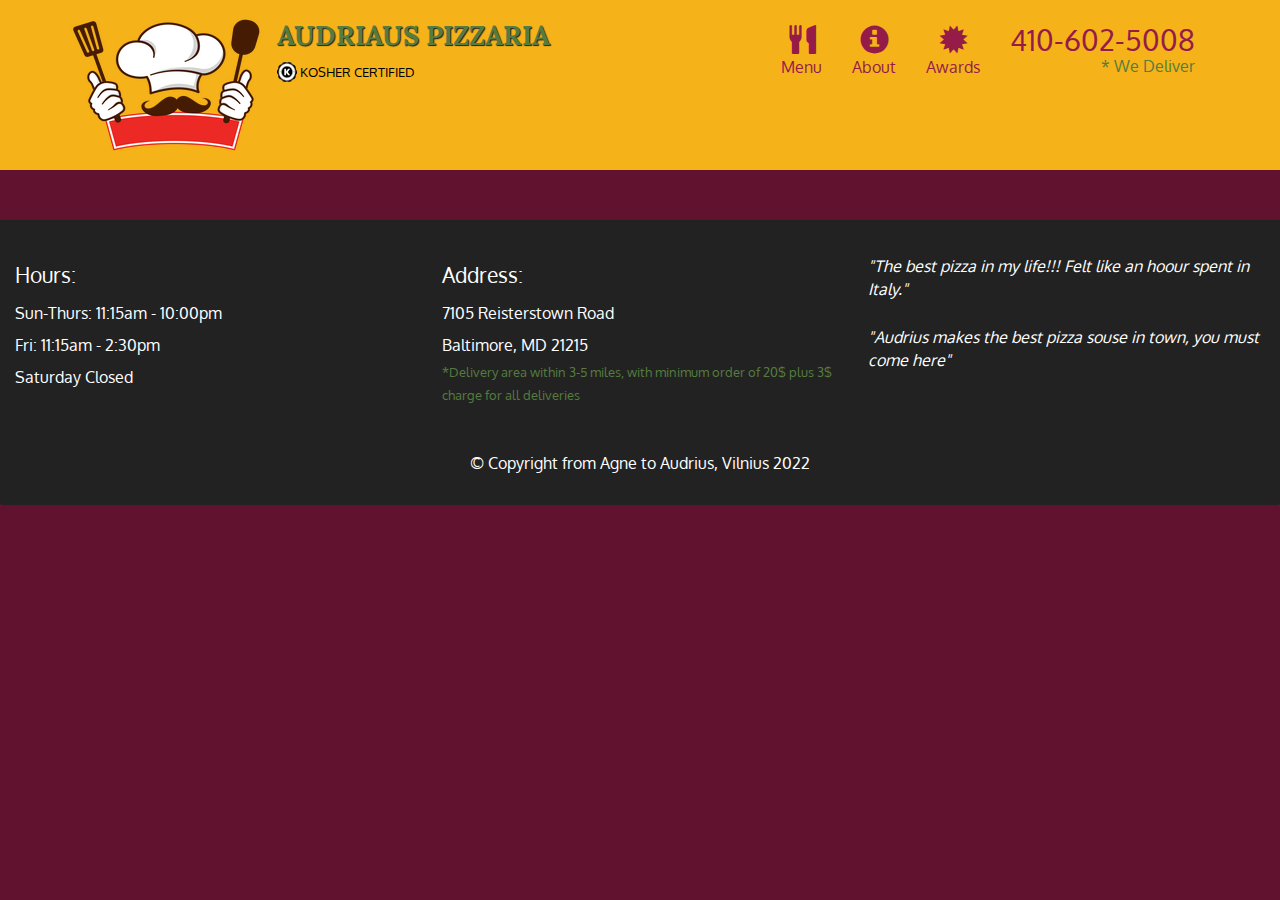
<file: index.html>
<!DOCTYPE html>
<html lang="en">
<head>
    <meta charset="UTF-8">
    <meta http-equiv="X-UA-Compatible" content="IE=edge">
    <meta name="viewport" content="width=device-width, initial-scale=1.0">
    <title>Restourant page</title>
    <link rel="stylesheet" href="bootstrap/css/bootstrap.min.css">
    <link rel="stylesheet" href="styles.css">
    <link rel="preconnect" href="https://fonts.googleapis.com">
    <link rel="preconnect" href="https://fonts.gstatic.com" crossorigin>
    <link href="https://fonts.googleapis.com/css2?family=Oxygen:wght@300;400;700&display=swap" rel="stylesheet">
    <link href="https://fonts.googleapis.com/css2?family=Lora:wght@400;700&display=swap" rel="stylesheet">

</head>
<body>
    <header>
        <nav id="header-nav" class="navbar navbar-default">
            <div class="container">
                <div class="navbar-header">
                    <a href="index.html" class="pull-left visible-md visible-lg">
                        <div id="logo-img" alt="Logo image"></div>
                    </a>

                    <div class="navbar-brand">
                        <a href="index.html"><h1>Audriaus Pizzaria</h1></a>
                        <p>
                            <img src="Pictures/kosher_l.png" 
                            alt="Kosher sertification">
                            <span>Kosher Certified</span>
                        </p>
                    </div>

                    <button id=navbarToggle type="button" class="navbar-toggle collapsed" 
                    data-toggle="collapse" data-target="#collapsable-nav" 
                    aria-expanded="false">
                        <span class="sr-only">Toggle navigation</span>
                        <span class="icon-bar"></span>
                        <span class="icon-bar"></span> 
                        <span class="icon-bar"></span>  
                    </button>
                </div>
                
                <div id="collapsable-nav" class="collapse navbar-collapse">
                    <ul id="nav-list" class="nav navbar-nav navbar-right">
                        <li class="visible-xs active">
                            <a href="index.html">
                                <span class="glyphicon glyphicon-home"></span> Home
                            </a>
                        </li>
                        <li>
                            <a href="menu-categories.html">
                            <span class="glyphicon glyphicon-cutlery"></span>
                            <br class="hidden-xs"> Menu</a>
                        </li>
                        <li>
                            <a href="#">
                            <span class="glyphicon glyphicon-info-sign"></span>
                            <br class="hidden-xs"> About</a>
                        </li>
                        <li>
                            <a href="#">
                            <span class="glyphicon glyphicon-certificate"></span>
                            <br class="hidden-xs"> Awards</a>
                        </li>
                        <li id="phone" class="hidden-xs">
                            <a href="tel:410-602-5008">
                            <span>410-602-5008</span></a>
                            <div>* We Deliver</div>
                        </li>
                    </ul><!--#nav-list-->
                </div><!--.collapse .navbar-collapse-->
            </div><!-- .container-->
        </nav><!-- Header nav-->
    </header>
    
    <!-- Call button -->
    <div id="call-btn" class="visible-xs">
        <a class="btn" href="tel:410-602-5008">
        <span class="glyphicon glyphicon-earphone"></span>
        410-602-5008
        </a>
    </div>
    <div id="xs-deliver" class="text-center visible-xs">
    * We Deliver</div>
    
    <!-- Main page info -->
    <div id="main-content" class="container">
                     <!-- #home-tile -->
    </div>

    <footer class="panel-footer">
        <div class="containe">
            <div class="row">
                
                <section id="hours" class="col-sm-4">
                    <span>Hours:</span><br>
                    Sun-Thurs: 11:15am - 10:00pm<br>
                    Fri: 11:15am - 2:30pm<br>
                    Saturday Closed
                    <hr class="visible-xs">              
                </section>

                <section id="address" class="col-sm-4">
                    <span>Address:</span><br>
                    7105 Reisterstown Road<br>
                    Baltimore, MD 21215
                    <p>*Delivery area within 3-5 miles, with minimum order 
                        of 20$ plus 3$ charge for all deliveries</p>
                    <hr class="visible-xs">
                </section>

                <section id="testimonials" class="col-sm-4">
                    <p>"The best pizza in my life!!! Felt like an hoour spent in Italy."</p>
                    <p>"Audrius makes the best pizza souse in town, you must come here"</p>
                </section>          
            </div>
            <div class="text-center">&copy; Copyright from Agne to Audrius, Vilnius 2022</div>
        </div>
    </footer>

    
    <script src="https://code.jquery.com/jquery-2.2.4.min.js"></script>
    <script src="bootstrap/js/bootstrap.min.js"></script>
    <script src="script.js"></script>
</body>
</html>
</file>
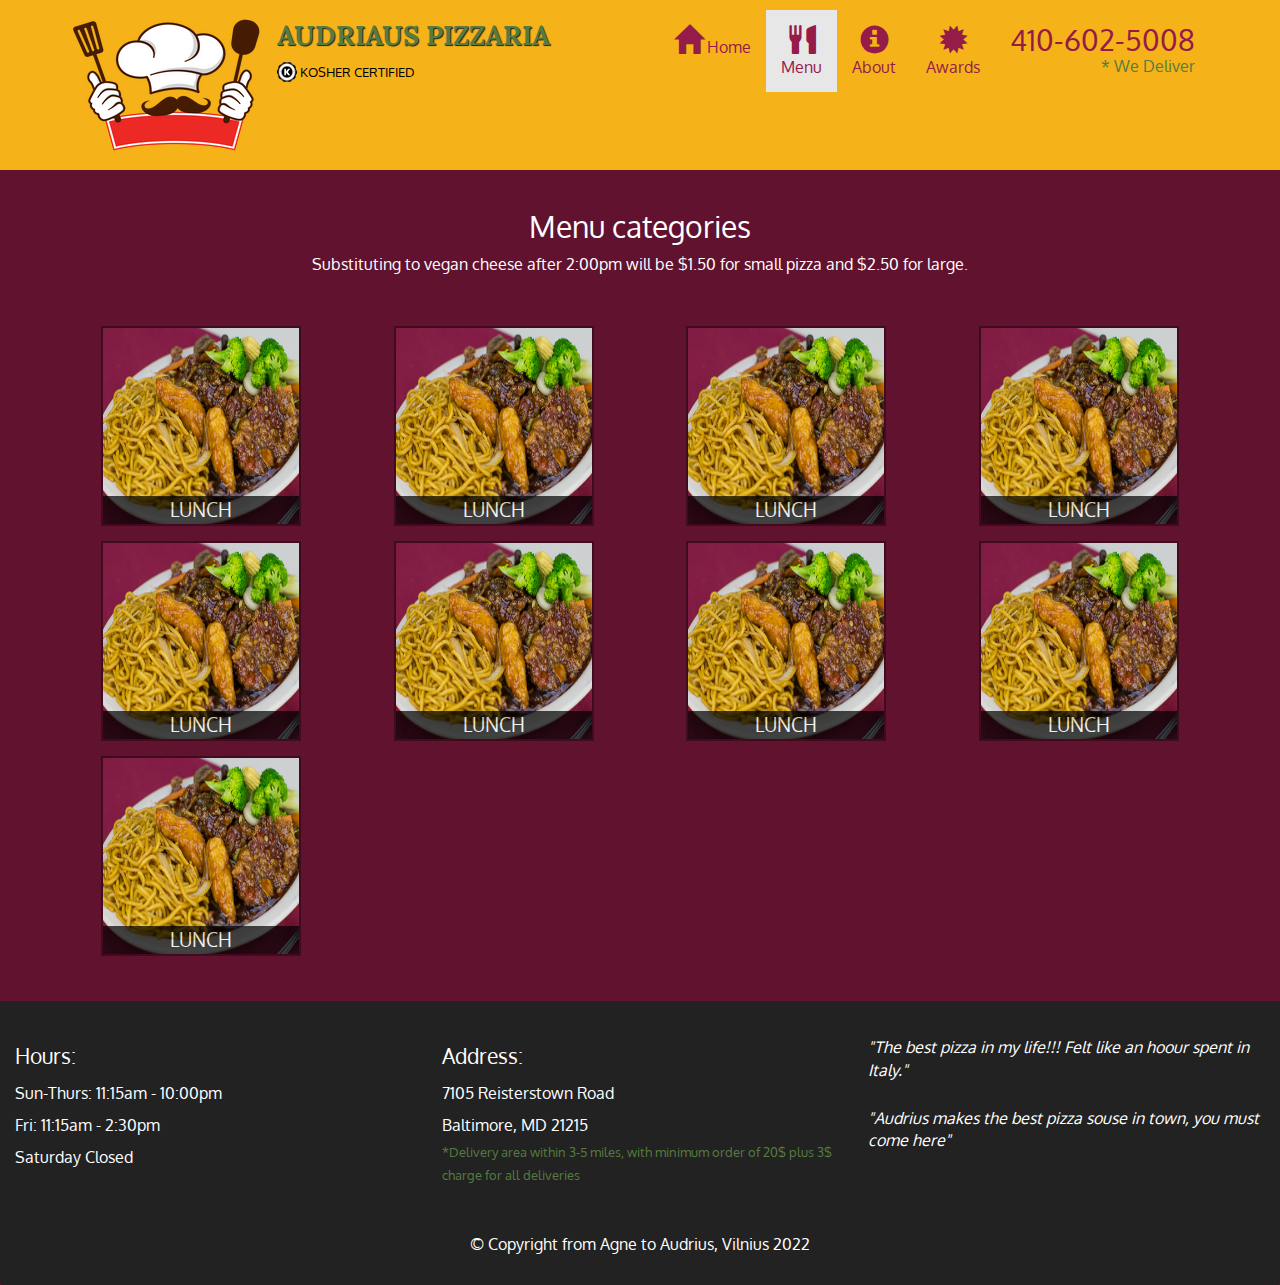
<file: menu-categories.html>
<!DOCTYPE html>
<html lang="en">
<head>
    <meta charset="UTF-8">
    <meta http-equiv="X-UA-Compatible" content="IE=edge">
    <meta name="viewport" content="width=device-width, initial-scale=1.0">
    <title>Restourant page</title>
    <link rel="stylesheet" href="bootstrap/css/bootstrap.min.css">
    <link rel="stylesheet" href="styles.css">
    <link rel="preconnect" href="https://fonts.googleapis.com">
    <link rel="preconnect" href="https://fonts.gstatic.com" crossorigin>
    <link href="https://fonts.googleapis.com/css2?family=Oxygen:wght@300;400;700&display=swap" rel="stylesheet">
    <link href="https://fonts.googleapis.com/css2?family=Lora:wght@400;700&display=swap" rel="stylesheet">

</head>
<body>
    <header>
        <nav id="header-nav" class="navbar navbar-default">
            <div class="container">
              <div class="navbar-header">
                <a href="index.html" class="pull-left visible-md visible-lg">
                        <div id="logo-img" alt="Logo image"></div>
                    </a>

                    <div class="navbar-brand">
                        <a href="index.html"><h1>Audriaus Pizzaria</h1></a>
                        <p>
                            <img src="Pictures/kosher_l.png" 
                            alt="Kosher sertification">
                            <span>Kosher Certified</span>
                        </p>
                    </div>

                    <button id=navbarToggle type="button" class="navbar-toggle collapsed" 
                    data-toggle="collapse" data-target="#collapsable-nav" 
                    aria-expanded="false">
                        <span class="sr-only">Toggle navigation</span>
                        <span class="icon-bar"></span>
                        <span class="icon-bar"></span> 
                        <span class="icon-bar"></span>  
                    </button>
                </div>
                
                <div id="collapsable-nav" class="collapse navbar-collapse">
                    <ul id="nav-list" class="nav navbar-nav navbar-right">
                        <li class="visable-xs">
                            <a href="index.html">
                                <span class="glyphicon glyphicon-home"></span> Home
                            </a>
                        </li>
                        <li class="active">
                            <a href="menu-categories.html">
                            <span class="glyphicon glyphicon-cutlery"></span>
                            <br class="hidden-xs"> Menu</a>
                        </li>
                        <li>
                            <a href="#">
                            <span class="glyphicon glyphicon-info-sign"></span>
                            <br class="hidden-xs"> About</a>
                        </li>
                        <li>
                            <a href="#">
                            <span class="glyphicon glyphicon-certificate"></span>
                            <br class="hidden-xs"> Awards</a>
                        </li>
                        <li id="phone" class="hidden-xs">
                            <a href="tel:410-602-5008">
                            <span>410-602-5008</span></a>
                            <div>* We Deliver</div>
                        </li>
                    </ul><!--#nav-list-->
                </div><!--.collapse .navbar-collapse-->
            </div><!-- .container-->
        </nav><!-- Header nav-->
    </header>
    
    <!-- Call button -->
    <div id="call-btn" class="visible-xs">
        <a class="btn" href="tel:410-602-5008">
        <span class="glyphicon glyphicon-earphone"></span>
        410-602-5008
        </a>
    </div>
    <div id="xs-deliver" class="text-center visible-xs">
    * We Deliver</div>
    
    <!-- Main page info -->
    <div id="main-content" class="container">
        <h2 id="menu-categories-title" class="text-center">Menu categories</h2>
        <div class="text-center">
            Substituting to vegan cheese after 2:00pm will be $1.50 for small
            pizza and $2.50 for large.
        </div>
        <section class="row">
            <div class="col-md-3 col-sm-4 col-xs-6 col-xxs-12">
                <a href="single-categorie.html">
                    <div class="categorie-tile">
                        <img width="200" height="200"  src="Pictures/menu-tile.jpg" 
                        alt="Lunch">
                        <span>Lunch</span>
                    </div>
                </a>
            </div>

            <div class="col-md-3 col-sm-4 col-xs-6 col-xxs-12">
                <a href="single-categorie.html">
                    <div class="categorie-tile">
                        <img width="200" height="200"  src="Pictures/menu-tile.jpg" 
                        alt="Lunch">
                        <span>Lunch</span>
                    </div>
                </a>
            </div>

            <div class="col-md-3 col-sm-4 col-xs-6 col-xxs-12">
                <a href="single-categorie.html">
                    <div class="categorie-tile">
                        <img width="200" height="200"  src="Pictures/menu-tile.jpg" 
                        alt="Lunch">
                        <span>Lunch</span>
                    </div>
                </a>
            </div>

            <div class="col-md-3 col-sm-4 col-xs-6 col-xxs-12">
                <a href="single-categorie.html">
                    <div class="categorie-tile">
                        <img width="200" height="200"  src="Pictures/menu-tile.jpg" 
                        alt="Lunch">
                        <span>Lunch</span>
                    </div>
                </a>
            </div>

            <div class="col-md-3 col-sm-4 col-xs-6 col-xxs-12">
                <a href="single-categorie.html">
                    <div class="categorie-tile">
                        <img width="200" height="200"  src="Pictures/menu-tile.jpg" 
                        alt="Lunch">
                        <span>Lunch</span>
                    </div>
                </a>
            </div>

            <div class="col-md-3 col-sm-4 col-xs-6 col-xxs-12">
                <a href="single-categorie.html">
                    <div class="categorie-tile">
                        <img width="200" height="200"  src="Pictures/menu-tile.jpg" 
                        alt="Lunch">
                        <span>Lunch</span>
                    </div>
                </a>
            </div>

            <div class="col-md-3 col-sm-4 col-xs-6 col-xxs-12">
                <a href="single-categorie.html">
                    <div class="categorie-tile">
                        <img width="200" height="200"  src="Pictures/menu-tile.jpg" 
                        alt="Lunch">
                        <span>Lunch</span>
                    </div>
                </a>
            </div>

            <div class="col-md-3 col-sm-4 col-xs-6 col-xxs-12">
                <a href="single-categorie.html">
                    <div class="categorie-tile">
                        <img width="200" height="200"  src="Pictures/menu-tile.jpg" 
                        alt="Lunch">
                        <span>Lunch</span>
                    </div>
                </a>
            </div>

            <div class="col-md-3 col-sm-4 col-xs-6 col-xxs-12">
                <a href="single-categorie.html">
                    <div class="categorie-tile">
                        <img width="200" height="200"  src="Pictures/menu-tile.jpg" 
                        alt="Lunch">
                        <span>Lunch</span>
                    </div>
                </a>
            </div>
        </section>

    </div><!-- End of #main-content -->

    <footer class="panel-footer">
        <div class="containe">
            <div class="row">
                
                <section id="hours" class="col-sm-4">
                    <span>Hours:</span><br>
                    Sun-Thurs: 11:15am - 10:00pm<br>
                    Fri: 11:15am - 2:30pm<br>
                    Saturday Closed
                    <hr class="visible-xs">              
                </section>

                <section id="address" class="col-sm-4">
                    <span>Address:</span><br>
                    7105 Reisterstown Road<br>
                    Baltimore, MD 21215
                    <p>*Delivery area within 3-5 miles, with minimum order 
                        of 20$ plus 3$ charge for all deliveries</p>
                    <hr class="visible-xs">
                </section>

                <section id="testimonials" class="col-sm-4">
                    <p>"The best pizza in my life!!! Felt like an hoour spent in Italy."</p>
                    <p>"Audrius makes the best pizza souse in town, you must come here"</p>
                </section>          
            </div>
            <div class="text-center">&copy; Copyright from Agne to Audrius, Vilnius 2022</div>
        </div>
    </footer>

    
    <script src="https://code.jquery.com/jquery-2.2.4.min.js"></script>
    <script src="bootstrap/js/bootstrap.min.js"></script>
    <script src="script.js"></script>
</body>
</html>
</file>
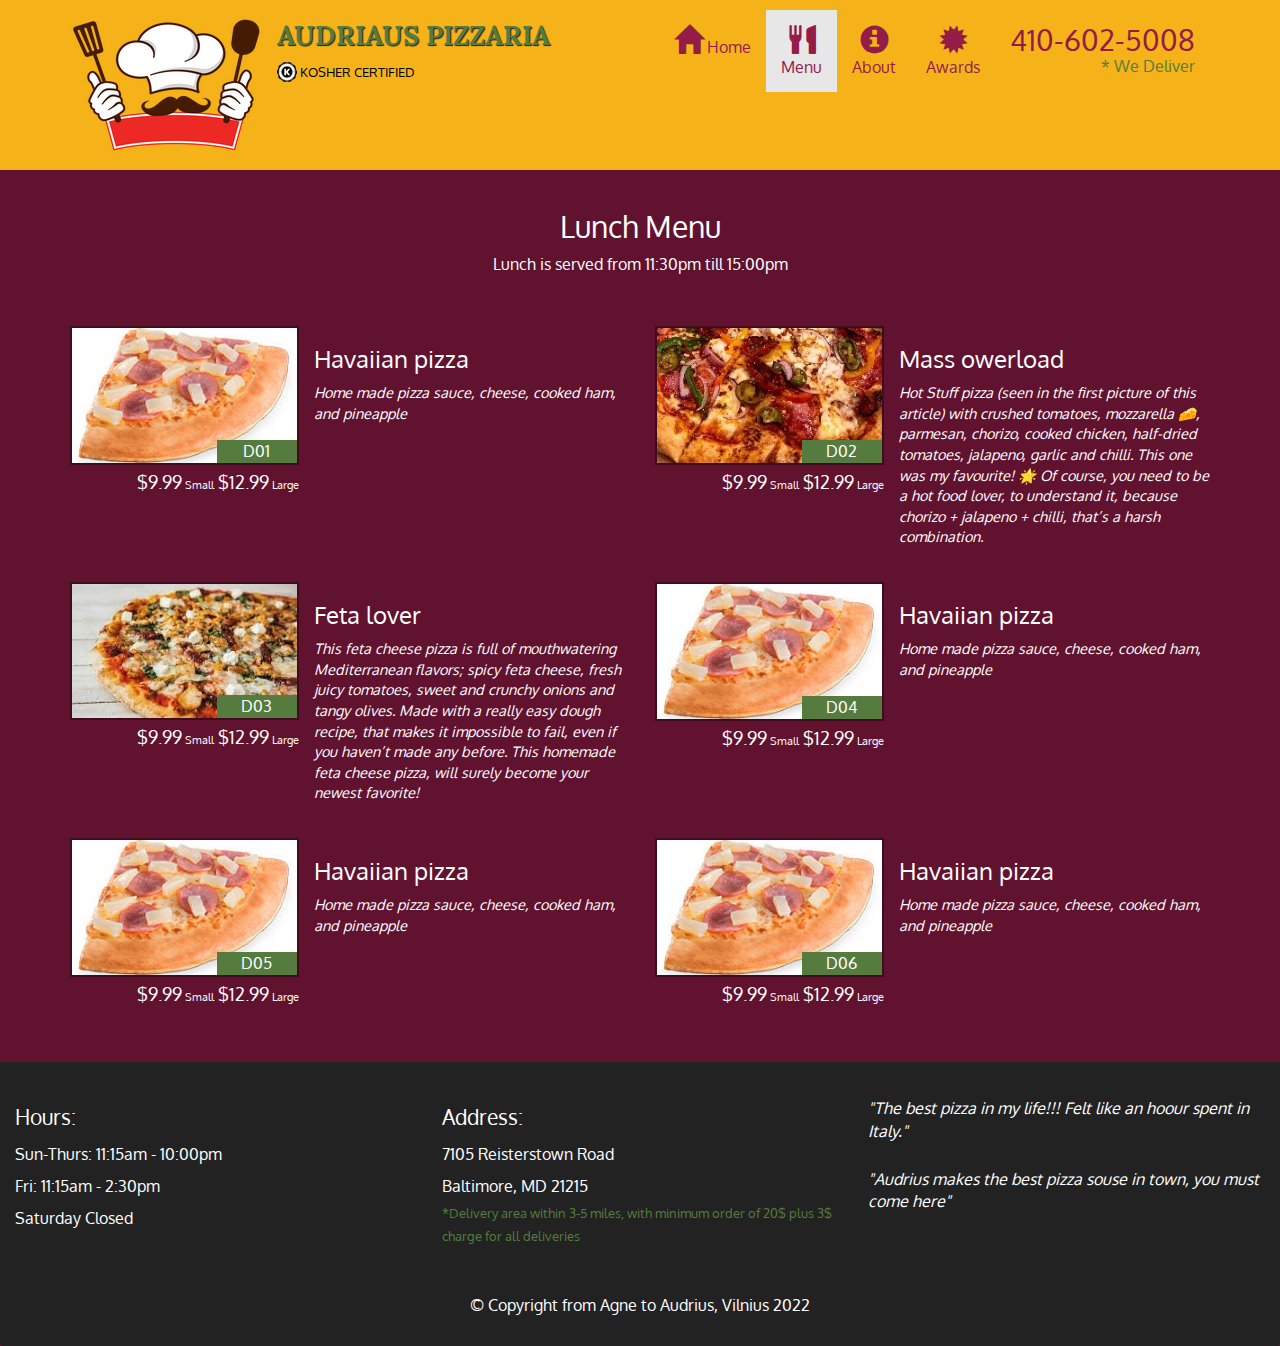
<file: single-categorie.html>
<!DOCTYPE html>
<html lang="en">
<head>
    <meta charset="UTF-8">
    <meta http-equiv="X-UA-Compatible" content="IE=edge">
    <meta name="viewport" content="width=device-width, initial-scale=1.0">
    <title>Restourant page</title>
    <link rel="stylesheet" href="bootstrap/css/bootstrap.min.css">
    <link rel="stylesheet" href="styles.css">
    <link rel="preconnect" href="https://fonts.googleapis.com">
    <link rel="preconnect" href="https://fonts.gstatic.com" crossorigin>
    <link href="https://fonts.googleapis.com/css2?family=Oxygen:wght@300;400;700&display=swap" rel="stylesheet">
    <link href="https://fonts.googleapis.com/css2?family=Lora:wght@400;700&display=swap" rel="stylesheet">

</head>
<body>
    <header>
        <nav id="header-nav" class="navbar navbar-default">
            <div class="container">
              <div class="navbar-header">
                <a href="index.html" class="pull-left visible-md visible-lg">
                        <div id="logo-img" alt="Logo image"></div>
                    </a>

                    <div class="navbar-brand">
                        <a href="index.html"><h1>Audriaus Pizzaria</h1></a>
                        <p>
                            <img src="Pictures/kosher_l.png" 
                            alt="Kosher sertification">
                            <span>Kosher Certified</span>
                        </p>
                    </div>

                    <button id=navbarToggle type="button" class="navbar-toggle collapsed" 
                    data-toggle="collapse" data-target="#collapsable-nav" 
                    aria-expanded="false">
                        <span class="sr-only">Toggle navigation</span>
                        <span class="icon-bar"></span>
                        <span class="icon-bar"></span> 
                        <span class="icon-bar"></span>  
                    </button>
                </div>
                
                <div id="collapsable-nav" class="collapse navbar-collapse">
                    <ul id="nav-list" class="nav navbar-nav navbar-right">
                        <li class="visable-xs">
                            <a href="index.html">
                                <span class="glyphicon glyphicon-home"></span> Home
                            </a>
                        </li>
                        <li class="active">
                            <a href="menu-categories.html">
                            <span class="glyphicon glyphicon-cutlery"></span>
                            <br class="hidden-xs"> Menu</a>
                        </li>
                        <li>
                            <a href="#">
                            <span class="glyphicon glyphicon-info-sign"></span>
                            <br class="hidden-xs"> About</a>
                        </li>
                        <li>
                            <a href="#">
                            <span class="glyphicon glyphicon-certificate"></span>
                            <br class="hidden-xs"> Awards</a>
                        </li>
                        <li id="phone" class="hidden-xs">
                            <a href="tel:410-602-5008">
                            <span>410-602-5008</span></a>
                            <div>* We Deliver</div>
                        </li>
                    </ul><!--#nav-list-->
                </div><!--.collapse .navbar-collapse-->
            </div><!-- .container-->
        </nav><!-- Header nav-->
    </header>
    
    <!-- Call button -->
    <div id="call-btn" class="visible-xs">
        <a class="btn" href="tel:410-602-5008">
        <span class="glyphicon glyphicon-earphone"></span>
        410-602-5008
        </a>
    </div>
    <div id="xs-deliver" class="text-center visible-xs">
    * We Deliver</div>
    
    <!-- Main page info -->
    <div id="main-content" class="container">
        <h2 id="menu-categories-title" class="text-center">Lunch Menu</h2>
        <div class="text-center">Lunch is served from 11:30pm till 15:00pm</div>
        <section class="row">
            <div class="menu-item-tile col-md-6">
                <div class="row">
                    <div class="col-sm-5"> <!--Picture-->
                        <div class="menu-item-photo">
                            <div>D01</div>
                            <img class="img-responsive" width="250" height="150"
                             src="Pictures/Menu items/hawaiian-slice.jpg" alt="Item">
                        </div>
                        <div class="menu-item-price">$9.99<span> Small</span>
                            $12.99<span> Large</span>
                        </div>
                    </div><!--Picture end-->
                    <div class="menu-item-description col-sm-7">
                        <h3 class="menu-item-title">Havaiian pizza</h3>
                        <p class="menu-item-details">Home made pizza sauce, 
                            cheese, cooked ham, and pineapple</p>
                    </div>
                </div>
                <hr class="visible-xs">
            </div>

            <div class="menu-item-tile col-md-6">
                <div class="row">
                    <div class="col-sm-5"> <!--Picture-->
                        <div class="menu-item-photo">
                            <div>D02</div>
                            <img class="img-responsive" width="250" height="150"
                             src="Pictures/Menu items/mass-overload.jpg" alt="Item">
                        </div>
                        <div class="menu-item-price">$9.99<span> Small</span>
                            $12.99<span> Large</span>
                        </div>
                    </div><!--Picture end-->
                    <div class="menu-item-description col-sm-7">
                        <h3 class="menu-item-title">Mass owerload</h3>
                        <p class="menu-item-details"> Hot Stuff pizza (seen 
                            in the first picture of this article) with crushed 
                            tomatoes, mozzarella 🧀, parmesan, chorizo, cooked 
                            chicken, half-dried tomatoes, jalapeno, garlic and 
                            chilli. This one was my favourite! 🌟 Of course, you 
                            need to be a hot food lover, to understand it, because 
                            chorizo + jalapeno + chilli, that’s a harsh combination.</p>
                    </div>
                </div>
                <hr class="visible-xs">
            </div>

            <div class="clearfix visable-lg-block visable-md-block"></div>

            <div class="menu-item-tile col-md-6">
                <div class="row">
                    <div class="col-sm-5"> <!--Picture-->
                        <div class="menu-item-photo">
                            <div>D03</div>
                            <img class="img-responsive" width="250" height="150"
                             src="Pictures/Menu items/feta.jpg" alt="Item">
                        </div>
                        <div class="menu-item-price">$9.99<span> Small</span>
                            $12.99<span> Large</span>
                        </div>
                    </div><!--Picture end-->
                    <div class="menu-item-description col-sm-7">
                        <h3 class="menu-item-title">Feta lover</h3>
                        <p class="menu-item-details">This feta cheese pizza 
                            is full of mouthwatering Mediterranean flavors; 
                            spicy feta cheese, fresh juicy tomatoes, sweet 
                            and crunchy onions and tangy olives. Made with 
                            a really easy dough recipe, that makes it 
                            impossible to fail, even if you haven’t made 
                            any before. This homemade feta cheese pizza, 
                            will surely become your newest favorite!</p>
                    </div>
                </div>
                <hr class="visible-xs">
            </div>

            <div class="menu-item-tile col-md-6">
                <div class="row">
                    <div class="col-sm-5"> <!--Picture-->
                        <div class="menu-item-photo">
                            <div>D04</div>
                            <img class="img-responsive" width="250" height="150"
                             src="Pictures/Menu items/hawaiian-slice.jpg" alt="Item">
                        </div>
                        <div class="menu-item-price">$9.99<span> Small</span>
                            $12.99<span> Large</span>
                        </div>
                    </div><!--Picture end-->
                    <div class="menu-item-description col-sm-7">
                        <h3 class="menu-item-title">Havaiian pizza</h3>
                        <p class="menu-item-details">Home made pizza sauce, 
                            cheese, cooked ham, and pineapple</p>
                    </div>
                </div>
                <hr class="visible-xs">
            </div>

            <div class="clearfix visable-lg-block visable-md-block"></div>

            <div class="menu-item-tile col-md-6">
                <div class="row">
                    <div class="col-sm-5"> <!--Picture-->
                        <div class="menu-item-photo">
                            <div>D05</div>
                            <img class="img-responsive" width="250" height="150"
                             src="Pictures/Menu items/hawaiian-slice.jpg" alt="Item">
                        </div>
                        <div class="menu-item-price">$9.99<span> Small</span>
                            $12.99<span> Large</span>
                        </div>
                    </div><!--Picture end-->
                    <div class="menu-item-description col-sm-7">
                        <h3 class="menu-item-title">Havaiian pizza</h3>
                        <p class="menu-item-details">Home made pizza sauce, 
                            cheese, cooked ham, and pineapple</p>
                    </div>
                </div>
                <hr class="visible-xs">
            </div>

            <div class="menu-item-tile col-md-6">
                <div class="row">
                    <div class="col-sm-5"> <!--Picture-->
                        <div class="menu-item-photo">
                            <div>D06</div>
                            <img class="img-responsive" width="250" height="150"
                             src="Pictures/Menu items/hawaiian-slice.jpg" alt="Item">
                        </div>
                        <div class="menu-item-price">$9.99<span> Small</span>
                            $12.99<span> Large</span>
                        </div>
                    </div><!--Picture end-->
                    <div class="menu-item-description col-sm-7">
                        <h3 class="menu-item-title">Havaiian pizza</h3>
                        <p class="menu-item-details">Home made pizza sauce, 
                            cheese, cooked ham, and pineapple</p>
                    </div>
                </div>
                <hr class="visible-xs">
            </div>

            <div class="clearfix visable-lg-block visable-md-block"></div>

        </section>


    </div><!-- End of #main-content -->

    <footer class="panel-footer">
        <div class="containe">
            <div class="row">
                
                <section id="hours" class="col-sm-4">
                    <span>Hours:</span><br>
                    Sun-Thurs: 11:15am - 10:00pm<br>
                    Fri: 11:15am - 2:30pm<br>
                    Saturday Closed
                    <hr class="visible-xs">              
                </section>

                <section id="address" class="col-sm-4">
                    <span>Address:</span><br>
                    7105 Reisterstown Road<br>
                    Baltimore, MD 21215
                    <p>*Delivery area within 3-5 miles, with minimum order 
                        of 20$ plus 3$ charge for all deliveries</p>
                    <hr class="visible-xs">
                </section>

                <section id="testimonials" class="col-sm-4">
                    <p>"The best pizza in my life!!! Felt like an hoour spent in Italy."</p>
                    <p>"Audrius makes the best pizza souse in town, you must come here"</p>
                </section>          
            </div>
            <div class="text-center">&copy; Copyright from Agne to Audrius, Vilnius 2022</div>
        </div>
    </footer>

    
    <script src="https://code.jquery.com/jquery-2.2.4.min.js"></script>
    <script src="bootstrap/js/bootstrap.min.js"></script>
    <script src="script.js"></script>
</body>
</html>
</file>
<file: styles.css>
body {
   font-size: 16px;
   color: #fff;
   background-color: #61122f;
   font-family: 'Oxygen', sans-serif;
}
/** HEADER**/
#header-nav {
    background-color: #f6b319;
    border-radius: 0;
    border:0;
}

#logo-img {
    background: url(Pictures/logo_s.png) no-repeat;
    width: 192px;
    height: 150px;
    margin: 10px 15px 10px 0px;
}

.navbar-brand {
    padding-top: 25px;
}

.navbar-brand h1 {/*Restaurant name*/
    font-family: 'Lora', serif;
    color: #557c3e;
    font-size: 1.5em;
    text-transform: uppercase;
    font-weight: bold;
    text-shadow: 1px 1px 1px #222;
    margin-top: 0;
    margin-bottom: 0;
    line-height: .75;
}

.navbar-brand a:hover, .navbar-brand a:focus {
    text-decoration: none;
}

.navbar-brand p {/*Kosher sert*/
    color: #000;
    text-transform: uppercase;
    font-size: .7em;
    margin-top: 15px;
}

.navbar-brand p span { /*Star-K*/
    vertical-align: middle;
}

#nav-list {
    margin-top: 10px;
}

#nav-list a {
    color: #951c49;
    text-align: center;
}

#nav-list a:hover {
    background: #e7e7e7;
}

#nav-list a span {
    font-size: 1.8em;
}

#phone {
    margin-top: 5px;
}

#phone a { /*Phone number*/
    text-align: right;
    padding-bottom: 0;
}

#phone div { /*We deliver*/
    color: #557c3e;
    text-align: right;
    padding-right: 15px;
}

.navbar-header button.navbar-toggle, .navbar-header .icon-bar {
    border: 1px solid #61122f;
}

.navbar-header button.navbar-toggle {
    clear: both;
    margin-top: -30px;
}
/* END HAEDER */

/* FOOTER */
.panel-footer {
    margin-top: 30px;
    padding-top: 35px;
    padding-bottom: 30px;
    background-color: #222;
    border-top: 0;
}

.panel-footer div.row {
    margin-bottom: 35px;
}

#hours, #address {
    line-height: 2;
}

#hours > span, #address > span {
    font-size: 1.3em;
}
#address p {
    color: #557c3e;
    font-size: .8em;
    line-height: 1.8;
}

#testimonials {
    font-style: italic;
}

#testimonials p:nth-child(2) {
    margin-top: 25px;
}
/* End FOOTER */

/* Home Page */
.container .jumbotron {
    box-shadow: 0 0 50px #3F0c1f;
    border: 2px solid #3F0c1f;
}

#menu-tile, #specials-tile, #map-tile {
    height: 250px;
    width: 100%;
    margin-bottom: 15px;
    position: relative;
    border: 2px solid #3F0c1f;
    overflow: hidden;
}

#manu-tile:hover, #specials-tile:hover, #menu-tile:hover {
    box-shadow: 0 1px 5px 1px #cccccc;
}

#menu-tile {
    background: url(Pictures/pizza.jpg) no-repeat center;
}

#specials-tile {
    background: url(Pictures/special-pizza.png) no-repeat center;
}

#menu-tile span, #specials-tile span, #map-tile span {
    position: absolute;
    bottom: 0;
    right: 0;
    width: 100%;
    text-align: center;
    font-size: 1.6em;
    text-transform: uppercase;
    background-color: #000;
    color: #fff;
    opacity: .7;
    
}

#menu-tile, #specials-tile {
    width: 360px;
    margin: 0 auto 15px;
}
/* End Home Page */

/* MENU CATEGORIES PAGE */
.categorie-tile {
    position: relative;
    border: 2px solid #3F0c1f;
    overflow: hidden;
    width: 200px;
    height: 200px;
    margin: 0 auto 15px;
}

.categorie-tile span {
    position: absolute;
    bottom: 0;
    right: 0;
    width: 100%;
    text-align: center;
    font-size: 1.2em;
    text-transform: uppercase;
    background-color: #000;
    color: #fff;
    opacity: .7;
}

.categorie-tile:hover {
    box-shadow: 0 1px 5px 1px #cccccc;
}

#menu-categories-title + div {
    margin-bottom: 50px;
}
/* END MENU CATEGORIES PAGE */

/* Single Categorie Page */
.menu-item-tile {
    margin-bottom: 25px;
}

.menu-item-tile hr {
    width: 80%;
}

.menu-item-tile .menu-item-price {
    font-size: 1.1em;
    text-align: right;
    margin-right: -15px;
    margin-top: -15px;
}

.menu-item-tile .menu-item-price span {
    font-size: .6em;
}

.menu-item-photo {
    position: relative;
    border: 2px solid #3F0c1f;
    overflow: hidden;
    padding: 0;
    margin-right: -15px;
    margin-left: auto;
    margin-bottom: 20px;
    max-width: 250px;
}

.menu-item-photo div {
    position: absolute;
    bottom: 0;
    right: 0;
    width: 80px;
    background-color: #557c3e;
    text-align: center;
}

.menu-item-descripion {
    padding-right: 30px;
}

h3.menu-item-tile {
    margin: 0 0 10px;
}

.menu-item-details {
    font-size: .9em;
    font-style: italic;
}

/* END Single Categorie Page */

/********** Large devices only **********/
@media (min-width: 1200px) {
    /* Home Page */
    .container .jumbotron {
        background: url(Pictures/jumbotron_1200.jpg) no-repeat;
        height: 675px;
    }
    /* End Home Page */
}

/********** Medium devices only **********/
@media (min-width: 992px) and (max-width: 1199px) {
    /* Header */
    #logo-img {
        background: url(Pictures/logo_xs.png) no-repeat;
        width: 100px;
        height: 100px;
        margin: 15px 5px 5px 0;
    }
    /* End /header */

    /* Home Page */
    .container .jumbotron {
        background: url(Pictures/jumbotron_992.jpg) no-repeat;
        height: 558px;
        
}
    /* End Home Page */
    
}
/********** Small devices only **********/
@media (min-width: 768px) and (max-width: 991px) {
    /* Home Page */
    .container .jumbotron {
        background: url(Pictures/jumbotron_768.jpg) no-repeat;
        height: 432px;
        box-shadow: 0 0 50px #3F0c1f;
        border: 2px solid #3F0c1f;
    }
}
/********** Extra small devices only **********/
@media (max-width: 767px) {
    /* Header*/
   .navbar-brand {
        padding-top: 10px;
        height: 80px;
   } 
   .navbar-brand h1 { /*Restaurant name */
        padding-top: 10px;
        font-size: 5vw; /* 1vw = 1% of viewport width */
   }
   .navbar-brand p { /* Kosher center */
        font-size: .6em;
        margin-top: 12px;
   }
   .navbar-brand p img { /*Star-k */
        height: 20px;
   }
   #collapsable-nav a { /*Collapsed nav manu glyph */
        font-size: 1.2em;
   }
   #collapsable-nav a span { /* Collapsed nav menu glyph */
        font-size: 1em;
        margin-right: 5px;
   }
   #call-btn > a {
        font-size: 1.5em;
        display: block;
        margin: 0 20px;
        padding: 10px;
        border: 2px solid #fff;
        background-color: #f6b319;
        color: #951c49;
  }
  #xs-deliver {
        margin-top: 5px;
        font-size: .7em;
        letter-spacing: .1em;
        text-transform: uppercase;
  }
  /* End Header */

  /* FOOTER */
  .panel-footer section {
    margin-bottom: 30px;
    text-align: center;
  }
  .panel-footer section:nth-child(3) {
    margin-bottom: 0;
  }

  .panel-footer section hr {
    width: 50%;
  }

  /* End FOOTER */

  /* Home Page */
  .container .jumbotron {
    margin-top: 30px;
    padding: 0;
    box-shadow: 0 0 50px #3F0c1f;
    border: 2px solid #3F0c1f;
  }

    /* End Home Page */

    /* Single Category Page */
    .menu-item-photo {
        margin-right: auto;
    }

    .menu-item-tile .menu-item-price {
        text-align: center;
    }

    .menu-item-description {
        text-align: center;
    }

    /* End Single Category Page */
}

/********** Super Extra small devices only (iphone4 ans smaller)**********/
@media (max-width: 479px ) {
    /* Header */
    .navbar-brand h1 {/*Restaurant name*/
        font-size: 6vw;
        padding: 5px;
    }
    /* End Header */

    /* Home Page*/
    #menu-tile, #specials-tile {
        width: 280px;
        margin: 0 auto 15px;
    }
    .col-xxs-12 {
        position: relative;
        min-height: 1px;
        padding-right: 15px;
        padding-left: 15px;
        float: left;
        width: 100%;
    }

}
</file>
